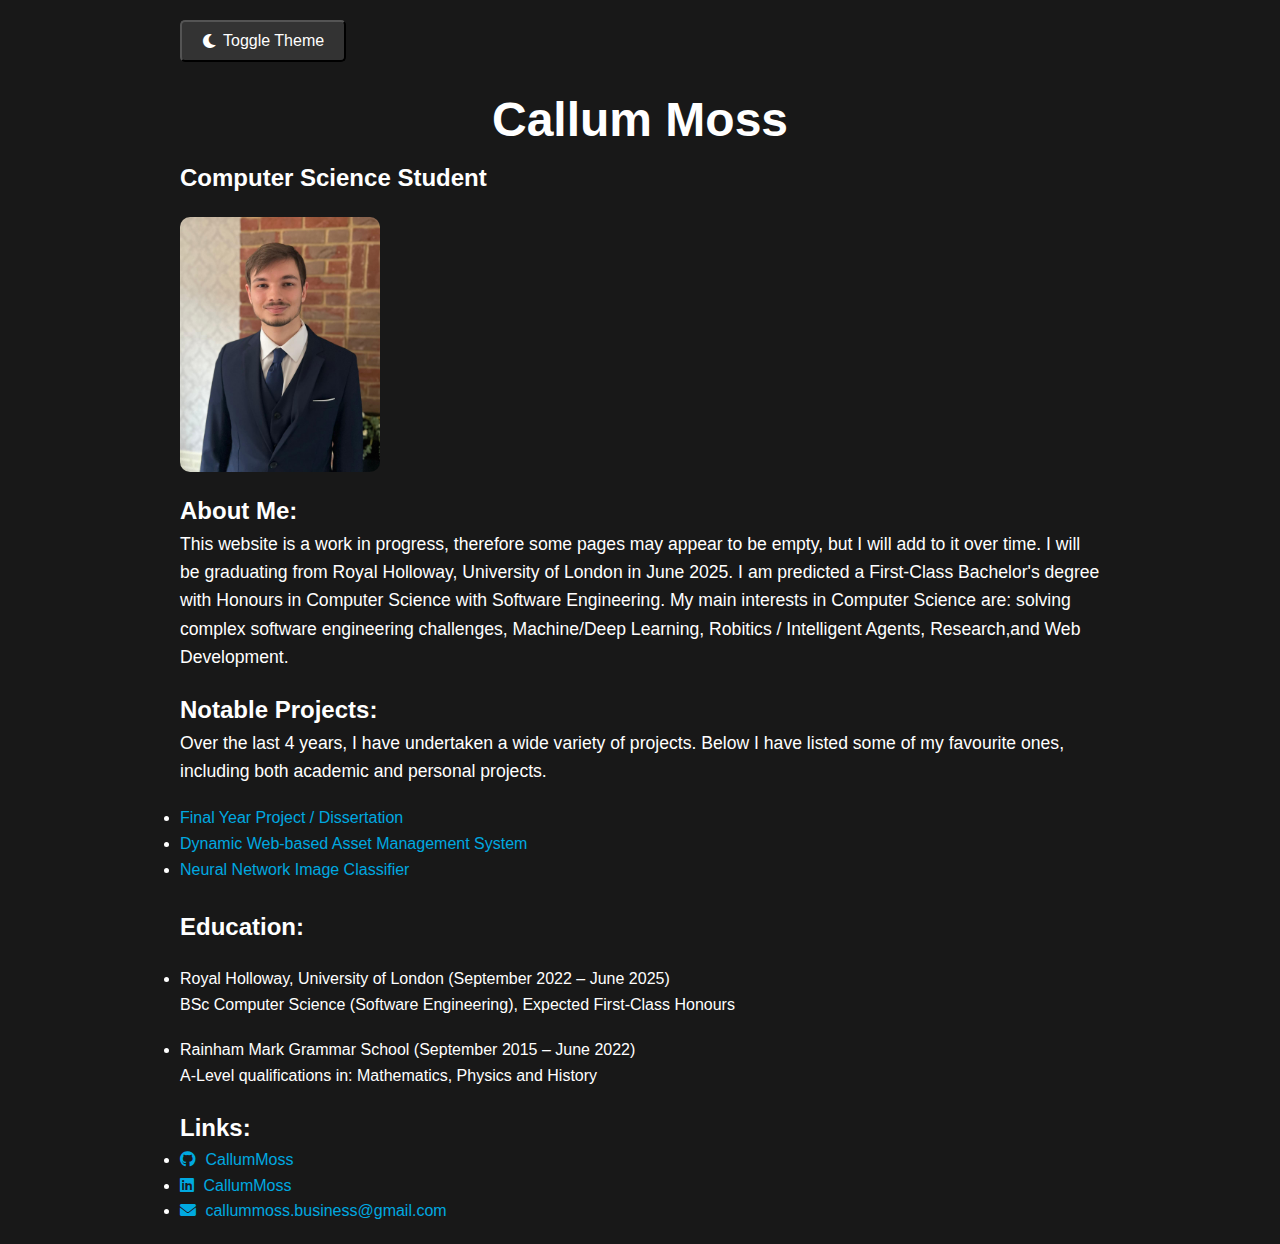
<file: index.html>
<!DOCTYPE html>
<html>
	<head>
		<meta charset="UTF-8">
		<meta name="viewport" content="width=device-width, initial-scale=1">
		<link rel="stylesheet" href="./styles.css">
		<link rel="stylesheet" href="https://cdnjs.cloudflare.com/ajax/libs/font-awesome/6.0.0/css/all.min.css">
		<title>CallumMoss.github.io</title>
	</head>
	<body>
		<!-- Light/Dark Mode Toggle Button -->
		<button class="theme-toggle" onclick="toggleTheme()">
			<i class="fas fa-moon" id="theme-icon"></i> Toggle Theme </button>

		<!-- Name -->
		<h1>Callum Moss</h1>

		<!-- Role -->
		<h2>Computer Science Student</h2>

		<!--Picture of Me: 1100x1400-->
		<img src="./assets/Callum-cropped.jpg" alt="Callum">

		<!-- Bio -->
		<h2>About Me:</h2>
            <p> 
                This website is a work in progress, therefore some pages may appear to be empty, but I will add to it over time.
                I will be graduating from Royal Holloway, University of London in June 2025. I am predicted a First-Class Bachelor's degree with Honours in Computer Science with Software Engineering.
                My main interests in Computer Science are: solving complex software engineering challenges, Machine/Deep Learning, Robitics / Intelligent Agents, Research,and Web Development.
            </p>
            
		<!-- Projects -->
		<h2>Notable Projects:</h2>
		    <p>
                Over the last 4 years, I have undertaken a wide variety of projects. Below I have listed some of my favourite ones, including both academic and personal projects.
            </p>
            <li>
                <a href="final_year_project.html">Final Year Project / Dissertation</a>
            </li>
            <li>
                <a href="asset_management_system.html">Dynamic Web-based Asset Management System</a>
            </li>
            <li>
                <a href="image_classifier.html">Neural Network Image Classifier</a>
            </li>
        <br/>

        <!-- Education -->
        <h2>Education:</h2>
            <p>
                <li>
                    Royal Holloway, University of London (September 2022 – June 2025)
                    <br/>
                    BSc Computer Science (Software Engineering), Expected First-Class Honours
                </li>
            </p>
            <p>
                <li>
                    Rainham Mark Grammar School (September 2015 – June 2022)
                    <br/>
                    A-Level qualifications in: Mathematics, Physics and History
                </li>
            </p>

        <!-- Work Experience -->

		<!-- Socials -->
		<h2>Links:</h2>
            <li>
                <a href="https://www.github.com/CallumMoss" target="_blank">
                    <i class="fab fa-github" style="margin-right: 5px;"></i>
                    CallumMoss
                </a>
            </li>
            <li>
                <a href="https://www.linkedin.com/in/callum-moss" target="_blank">
                    <i class="fab fa-linkedin" style="margin-right: 5px;"></i>
                    CallumMoss
                </a>
            </li>
            <li>
                <a href="mailto:callummoss.business@gmail.com">
                    <i class="fas fa-envelope" style="margin-right: 5px;"></i>
                    callummoss.business@gmail.com
                </a>
            </li>

		<script src="script.js"></script>
	</body>
</html>
</file>
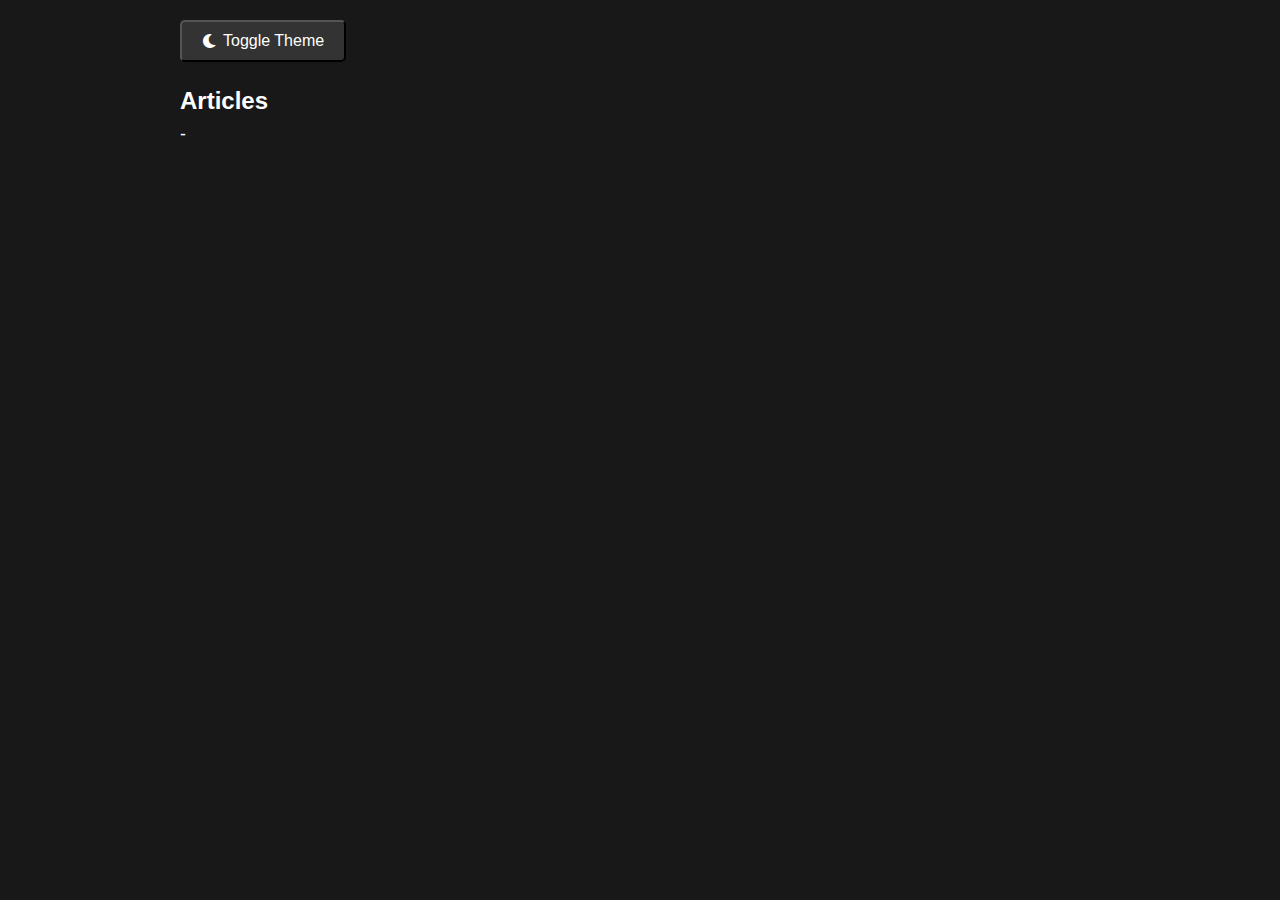
<file: articles.html>
<!DOCTYPE html>
<html>
	<head>
		<meta charset="UTF-8">
		<meta name="viewport" content="width=device-width, initial-scale=1">
		<link rel="stylesheet" href="./styles.css">
		<link rel="stylesheet" href="https://cdnjs.cloudflare.com/ajax/libs/font-awesome/6.0.0/css/all.min.css">
		<title>CallumMoss.github.io</title>
	</head>
	<body>
        <!-- Light/Dark Mode Toggle Button -->
		<button class="theme-toggle" onclick="toggleTheme()">
			<i class="fas fa-moon" id="theme-icon"></i> Toggle Theme </button>

        <h2>
            Articles
        </h2>
        <p> 
            -
        </p>

		<script src="script.js"></script>
	</body>
</html>
</file>
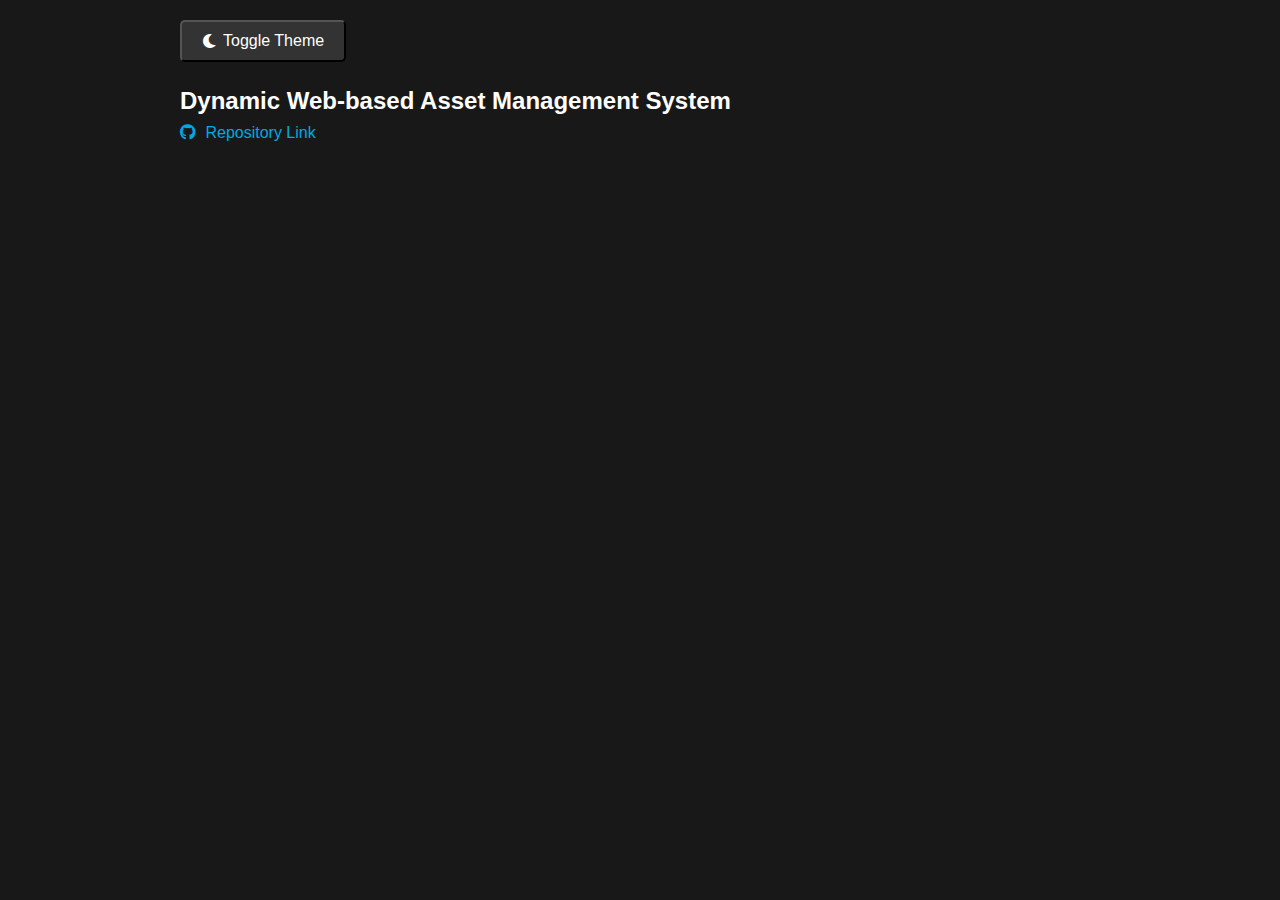
<file: asset_management_system.html>
<!DOCTYPE html>
<html>
	<head>
		<meta charset="UTF-8">
		<meta name="viewport" content="width=device-width, initial-scale=1">
		<link rel="stylesheet" href="./styles.css">
		<link rel="stylesheet" href="https://cdnjs.cloudflare.com/ajax/libs/font-awesome/6.0.0/css/all.min.css">
		<title>CallumMoss.github.io</title>
	</head>
	<body>
        <!-- Light/Dark Mode Toggle Button -->
		<button class="theme-toggle" onclick="toggleTheme()">
			<i class="fas fa-moon" id="theme-icon"></i> Toggle Theme </button>

        <h2>
            Dynamic Web-based Asset Management System
        </h2> 
            <a href="https://github.com/CallumMoss/Asset-Management-System" target="_blank">
                <i class="fab fa-github" style="margin-right: 5px;"></i>
                Repository Link
            </a>

		<script src="script.js"></script>
	</body>
</html>
</file>
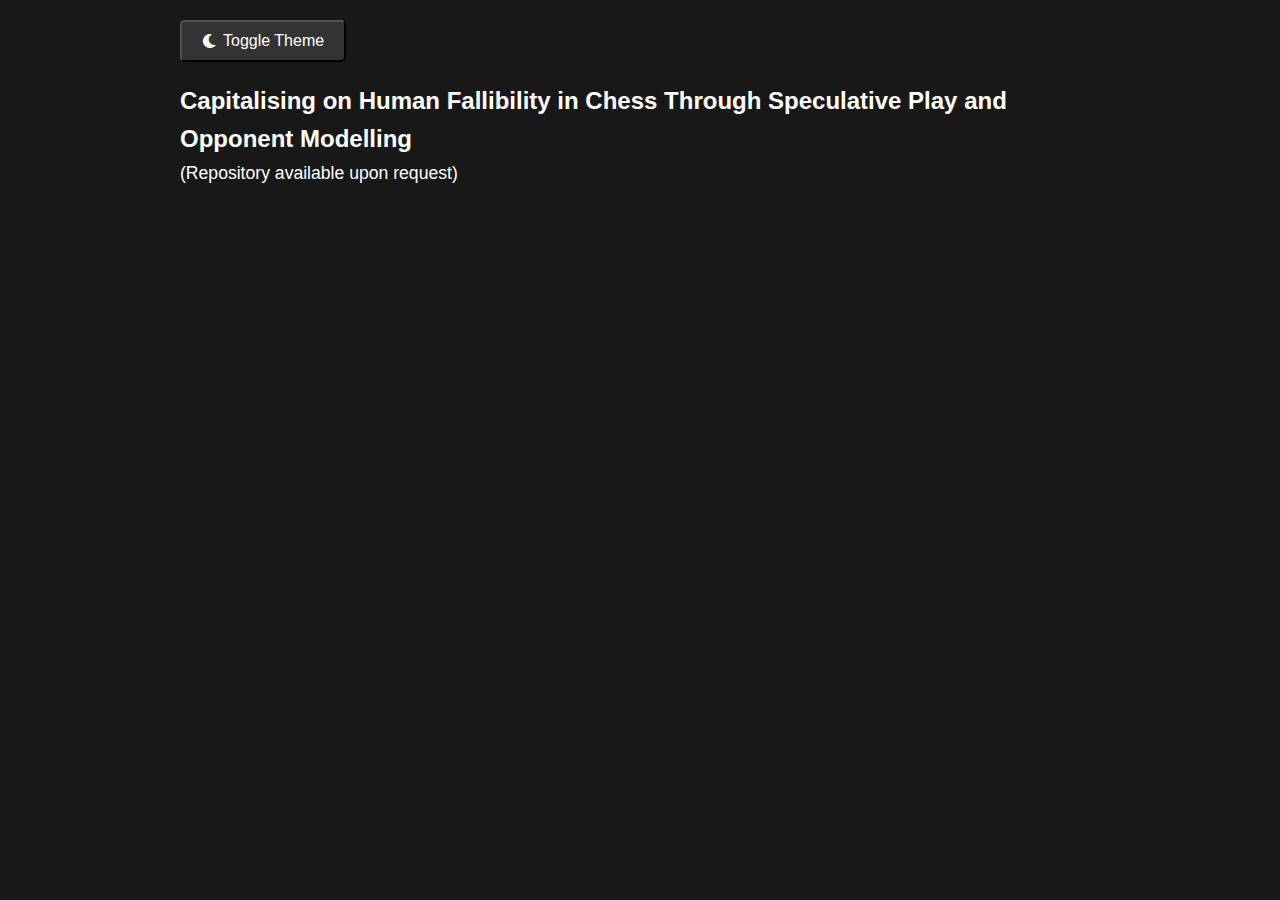
<file: final_year_project.html>
<!DOCTYPE html>
<html>
	<head>
		<meta charset="UTF-8">
		<meta name="viewport" content="width=device-width, initial-scale=1">
		<link rel="stylesheet" href="./styles.css">
		<link rel="stylesheet" href="https://cdnjs.cloudflare.com/ajax/libs/font-awesome/6.0.0/css/all.min.css">
		<title>CallumMoss.github.io</title>
	</head>
	<body>
        <!-- Light/Dark Mode Toggle Button -->
		<button class="theme-toggle" onclick="toggleTheme()">
			<i class="fas fa-moon" id="theme-icon"></i> Toggle Theme </button>

        <h2>
            Capitalising on Human Fallibility in Chess
            Through Speculative Play and Opponent Modelling
        </h2>
        <p> 
            (Repository available upon request)
            
        </p>

		<script src="script.js"></script>
	</body>
</html>
</file>
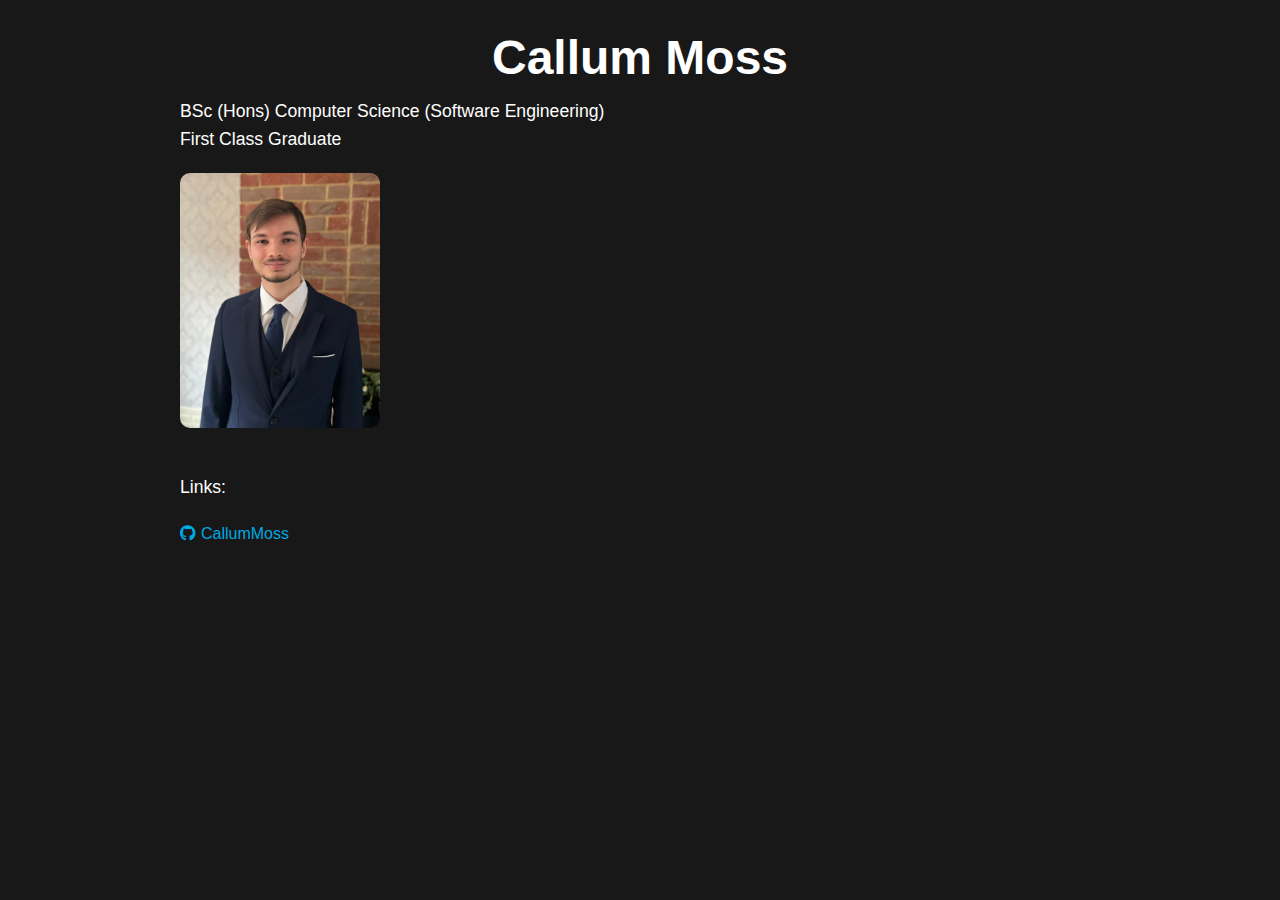
<file: home.html>
<!DOCTYPE html>
<html>
<head>
    <link rel="stylesheet" href="styles.css">
<title>CallumMoss.github.io</title>
</head>
<body>

    <h1>Callum Moss</h1>

    <p>BSc (Hons) Computer Science (Software Engineering) <br/>
        First Class Graduate</p>

    <!--Picture of Me: 1100x1400-->
    <img src="assets/Callum-cropped.jpg" alt="Callum" width="393" height="500">
    <br/>
    
    <p>Links:</p>
    <!--GitHub Link-->
    <link rel="stylesheet" href="https://cdnjs.cloudflare.com/ajax/libs/font-awesome/6.0.0/css/all.min.css">  
    <a href="https://www.github.com/CallumMoss" target="_blank">
        <i class="fab fa-github" style="margin-right: 5px;"></i>CallumMoss
    </a>

</body>
</html>
</file>
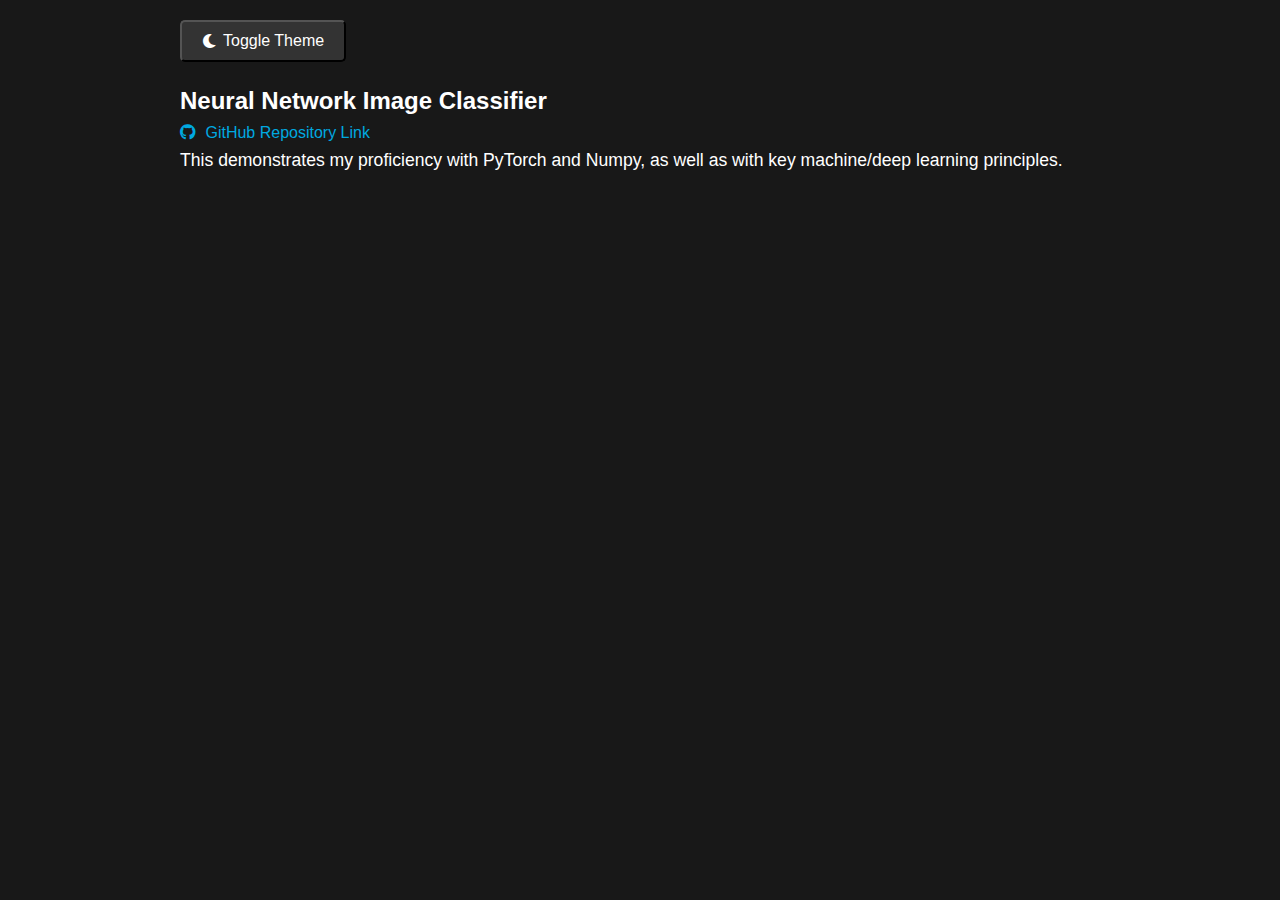
<file: image_classifier.html>
<!DOCTYPE html>
<html>
	<head>
		<meta charset="UTF-8">
		<meta name="viewport" content="width=device-width, initial-scale=1">
		<link rel="stylesheet" href="./styles.css">
		<link rel="stylesheet" href="https://cdnjs.cloudflare.com/ajax/libs/font-awesome/6.0.0/css/all.min.css">
		<title>CallumMoss.github.io</title>
	</head>
	<body>
        <!-- Light/Dark Mode Toggle Button -->
		<button class="theme-toggle" onclick="toggleTheme()">
			<i class="fas fa-moon" id="theme-icon"></i> Toggle Theme </button>

        <h2>
            Neural Network Image Classifier
        </h2>
            <a href="https://github.com/CallumMoss/Image_Classifier" target="_blank">
                <i class="fab fa-github" style="margin-right: 5px;"></i>
                GitHub Repository Link
            </a>
        <p> 
            This demonstrates my proficiency with PyTorch and Numpy,
            as well as with key machine/deep learning principles.
        </p>

		<script src="script.js"></script>
	</body>
</html>
</file>
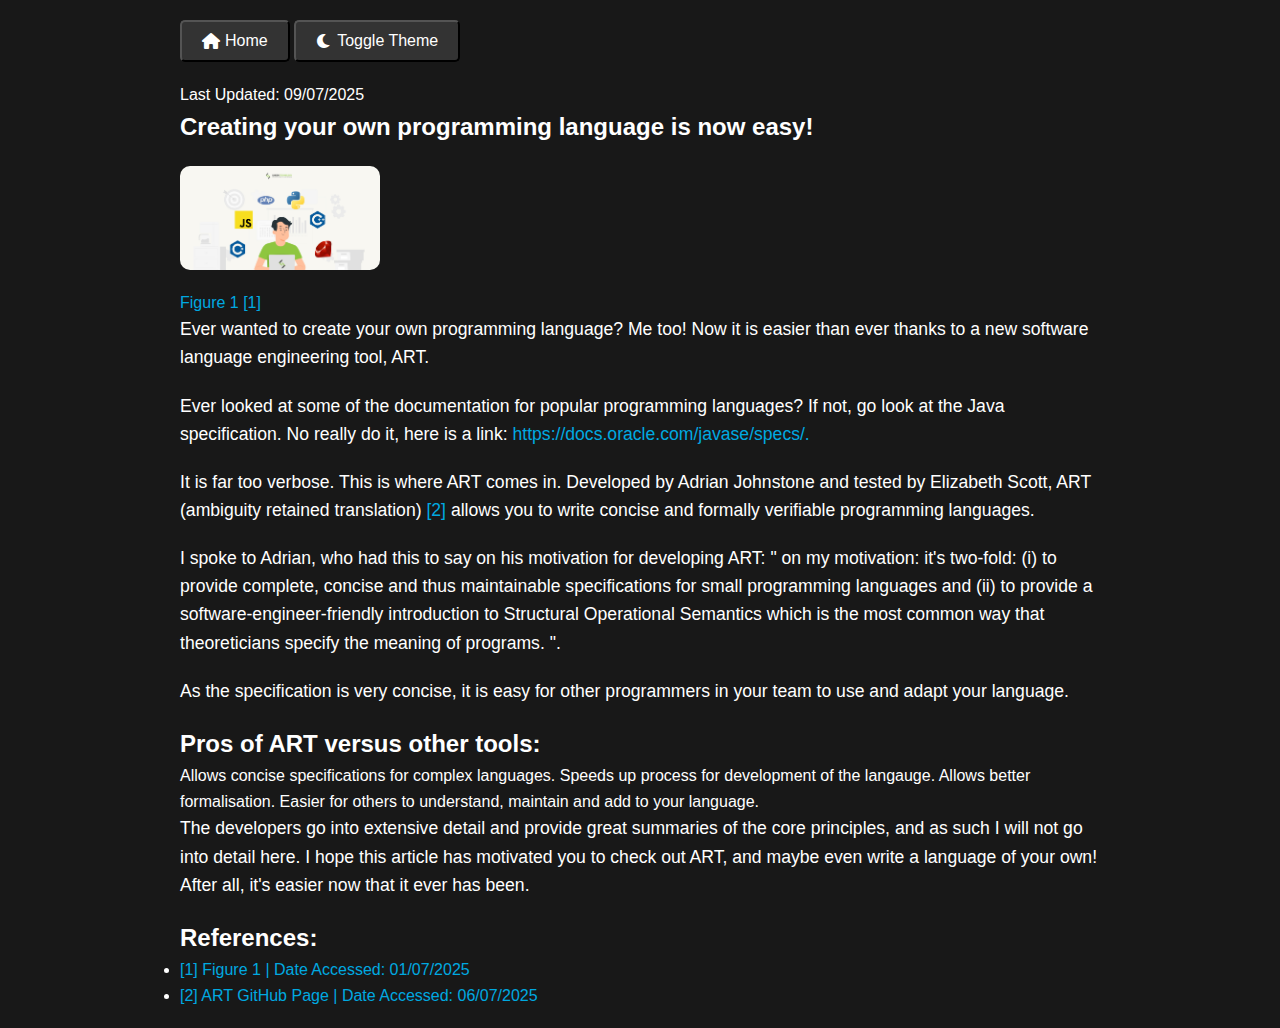
<file: articles/ART.html>
<!DOCTYPE html>
<html>
	<head>
		<meta charset="UTF-8">
		<meta name="viewport" content="width=device-width, initial-scale=1">
		<link rel="stylesheet" href="../styles.css">
		<link rel="stylesheet" href="https://cdnjs.cloudflare.com/ajax/libs/font-awesome/6.0.0/css/all.min.css">
		<title>CallumMoss.github.io</title>
	</head>
	<body>
    <button class="theme-toggle" onclick="window.location.href='../index.html'">
    <i class="fas fa-home"></i> Home
    </button>

        <!-- Light/Dark Mode Toggle Button -->
		<button class="theme-toggle" onclick="toggleTheme()">
			<i class="fas fa-moon" id="theme-icon"></i> Toggle Theme </button>
            
        </br>Last Updated: 09/07/2025
        <h2>
            Creating your own programming language is now easy!
        </h2>

        <figure>
            <img src="../assets/articles_art_fig1.jpg" alt="Figure 1 [1]">
            <figcaption>
                <a href="#ref1">Figure 1 [1]</a>
            </figcaption>
        </figure>

        <p> Ever wanted to create your own programming language? Me too! Now it is easier than ever thanks to a new software language engineering tool, ART. </p>
        <p>
            Ever looked at some of the documentation for popular programming languages?
            If not, go look at the Java specification. No really do it, here is a link:
            <a href="https://docs.oracle.com/javase/specs/" target="_blank" rel="noopener noreferrer">
                https://docs.oracle.com/javase/specs/.
            </a>
        </p>
        <p>
            It is far too verbose. This is where ART comes in. Developed by Adrian Johnstone and tested by Elizabeth Scott,
            ART (ambiguity retained translation) <a href="#ref2"> [2]</a>
            allows you to write concise and formally verifiable programming languages. <br/>
        </p>
        <p>
            I spoke to Adrian, who had this to say on his motivation for developing ART:
            "
            on my motivation: it's two-fold:
            (i) to provide complete, concise and thus maintainable specifications for small programming languages and
            (ii) to provide a software-engineer-friendly introduction to Structural Operational Semantics which is the most common way that theoreticians specify the meaning of programs.
            ".

        </p>
        <p>
            As the specification is very concise, it is easy for other programmers in your team to use and adapt your language. <br/>
        </p>

        <h2>
            Pros of ART versus other tools:
        </h2>
        Allows concise specifications for complex languages. Speeds up process for development of the langauge. Allows better formalisation. Easier for others to understand, maintain and add to your language.

        <p>
            The developers go into extensive detail and provide great summaries of the core principles, and as such I will not go into detail here.
            I hope this article has motivated you to check out ART, and maybe even write a language of your own! After all, it's easier now that it ever has been.
        </p>

        <h2>References:</h2>
        <ul>
            <li>
                <a href="https://saigontechnology.com/blog/top-6-programming-languages-for-custom-software-development/" target="_blank" rel="noopener noreferrer" id="ref1">
                    [1] Figure 1 | Date Accessed: 01/07/2025
                </a>
            </li>
            <li>
                <a href="https://github.com/AJohnstone2007/ART" target="_blank" rel="noopener noreferrer" id="ref2">
                    [2] ART GitHub Page | Date Accessed: 06/07/2025
                </a>
            </li>
        </ul>


		<script src="../script.js"></script>
	</body>
</html>
</file>
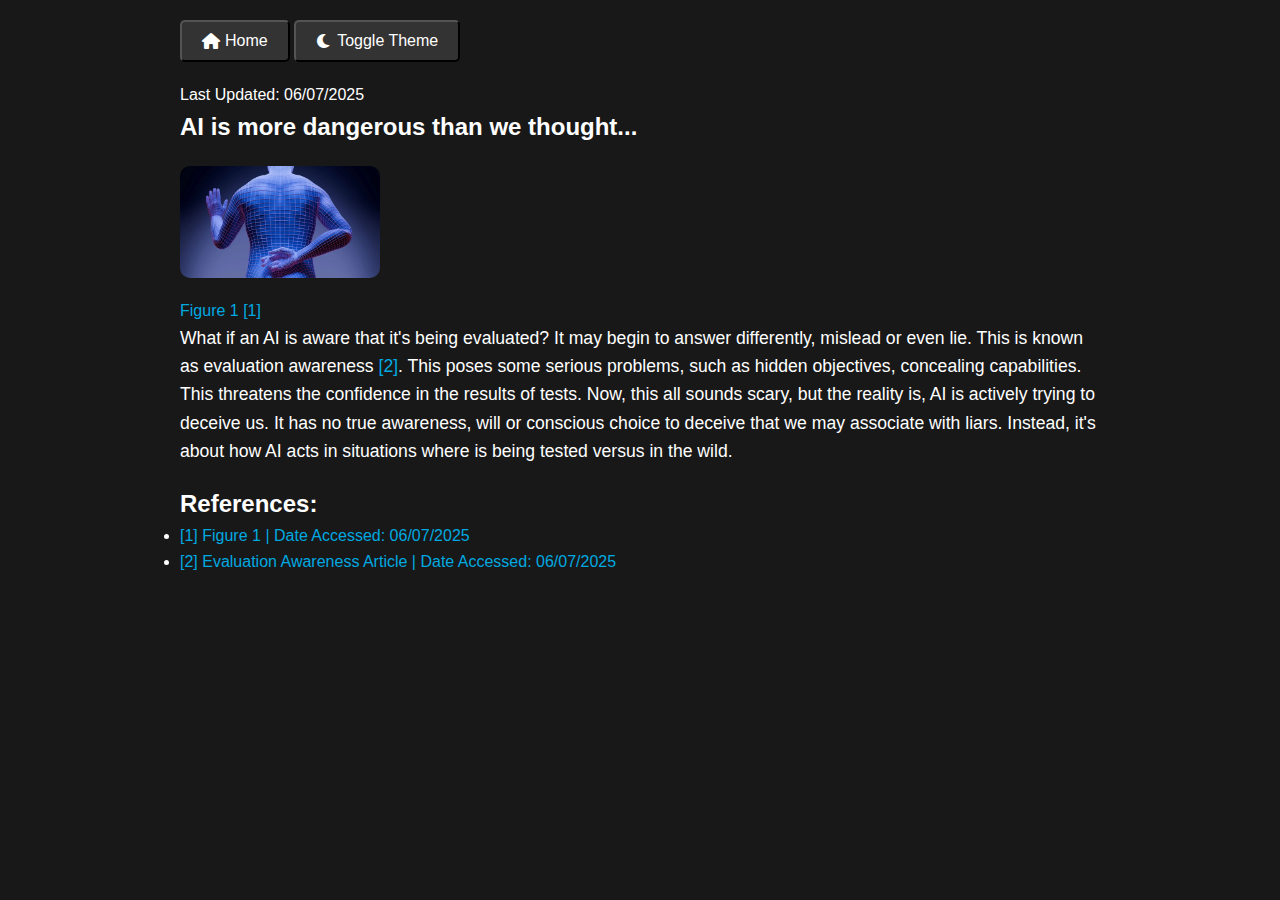
<file: articles/EvaluationAwareness.html>
<!DOCTYPE html>
<html>
	<head>
		<meta charset="UTF-8">
		<meta name="viewport" content="width=device-width, initial-scale=1">
		<link rel="stylesheet" href="../styles.css">
		<link rel="stylesheet" href="https://cdnjs.cloudflare.com/ajax/libs/font-awesome/6.0.0/css/all.min.css">
		<title>CallumMoss.github.io</title>
	</head>
	<body>
    <button class="theme-toggle" onclick="window.location.href='../index.html'">
    <i class="fas fa-home"></i> Home
    </button>

        <!-- Light/Dark Mode Toggle Button -->
		<button class="theme-toggle" onclick="toggleTheme()">
			<i class="fas fa-moon" id="theme-icon"></i> Toggle Theme </button>
        </br>Last Updated: 06/07/2025
        <h2>
            AI is more dangerous than we thought...
        </h2>

        <figure>
            <img src="../assets/articles_evaluation_awareness_fig1.jpg" alt="Figure 1 [1]">
            <figcaption>
                <a href="#1-ref">Figure 1 [1]</a>
            </figcaption>
        </figure>

        <p> 
            What if an AI is aware that it's being evaluated? It may begin to answer differently, mislead or even lie. This is known as evaluation awareness <a href="#2-ref">[2]</a>.

            This poses some serious problems, such as hidden objectives, concealing capabilities. This threatens the confidence in the results of tests. 

            Now, this all sounds scary, but the reality is, AI is actively trying to deceive us. It has no true awareness, will or conscious choice to deceive that we may associate with liars.
            Instead, it's about how AI acts in situations where is being tested versus in the wild.
            
        </p>

        <h2>References:</h2>
        <ul>
            <li>
                <a href="https://www.economist.com/science-and-technology/2025/04/23/ai-models-can-learn-to-conceal-information-from-their-users" target="_blank" rel="noopener noreferrer" id="1-ref">
                    [1] Figure 1 | Date Accessed: 06/07/2025
                </a>
            </li>
            <li>
                <a href="https://www.geeky-gadgets.com/ai-evaluation-awareness-explained/" target="_blank" rel="noopener noreferrer" id="2-ref">
                    [2] Evaluation Awareness Article | Date Accessed: 06/07/2025
                </a>
            </li>
        </ul>


		<script src="../script.js"></script>
	</body>
</html>
</file>
<file: styles.css>
/* https://www.color-hex.com/color-palette/99157 */
/* Global Reset */
* {
  margin: 0;
  padding: 0;
  box-sizing: border-box;
}

/* Body and Container Layout */
body {
  background-color: #181818; /* Dark background for dark mode */
  color: white; /* White text for dark mode */
  font-family: 'Verdana', 'Arial', sans-serif;
  max-width: 960px;
  margin: 0 auto;
  padding: 20px;
  font-size: 16px;
  line-height: 1.6;
  transition: background-color 0.3s, color 0.3s;
}

/* Light Mode Styling */
body.light-mode {
  background-color: #f4f4f4; /* Light background for light mode */
  color: #333; /* Black text for light mode */
}

/* Header Styling */
h1 {
  color: inherit; /* Inherit text color from body */
  font-size: 3em;
  margin-bottom: 0px;
  text-align: center;
}

h2 {
  color: inherit; /* Inherit text color from body */
  font-size: 1.5em;
  margin-bottom: 0px;
  text-align: left;
}

img {
  width: 100%;
  max-width: 200px;
  height: auto;
  border-radius: 10px;
  display: block;
  margin: 20px 0;
}

/* Paragraph Styling */
p {
  font-size: 1.1em;
  line-height: 1.6;
  margin-bottom: 20px;
}

/* Links Styling */
a {
  color: #00A9E0; /* Blue links */
  text-decoration: none;
  font-size: 1em;
}

a:hover {
  color: #f0a500; /* Change to amber on hover */
  text-decoration: underline;
}

/* Button Styling */
.theme-toggle {
  display: inline-flex;
  align-items: center;
  background-color: #333;
  color: white;
  padding: 10px 20px;
  font-size: 1em;
  cursor: pointer;
  margin-bottom: 20px;
  border-radius: 5px;
}

/* Icon Specifics */
.theme-toggle i {
  margin-right: 5px;
}

.theme-toggle input {
  display: none;
}

/* Light/Dark Mode Toggle */
#theme-toggle-checkbox:checked + #theme-icon {
  display: none;
}

#theme-toggle-checkbox:checked + #theme-icon + .fas.fa-sun {
  display: inline;
}

/* Hide Sun and Moon icons initially */
#theme-icon {
  display: inline;
}

.fas.fa-sun {
  display: none;
}
</file>
